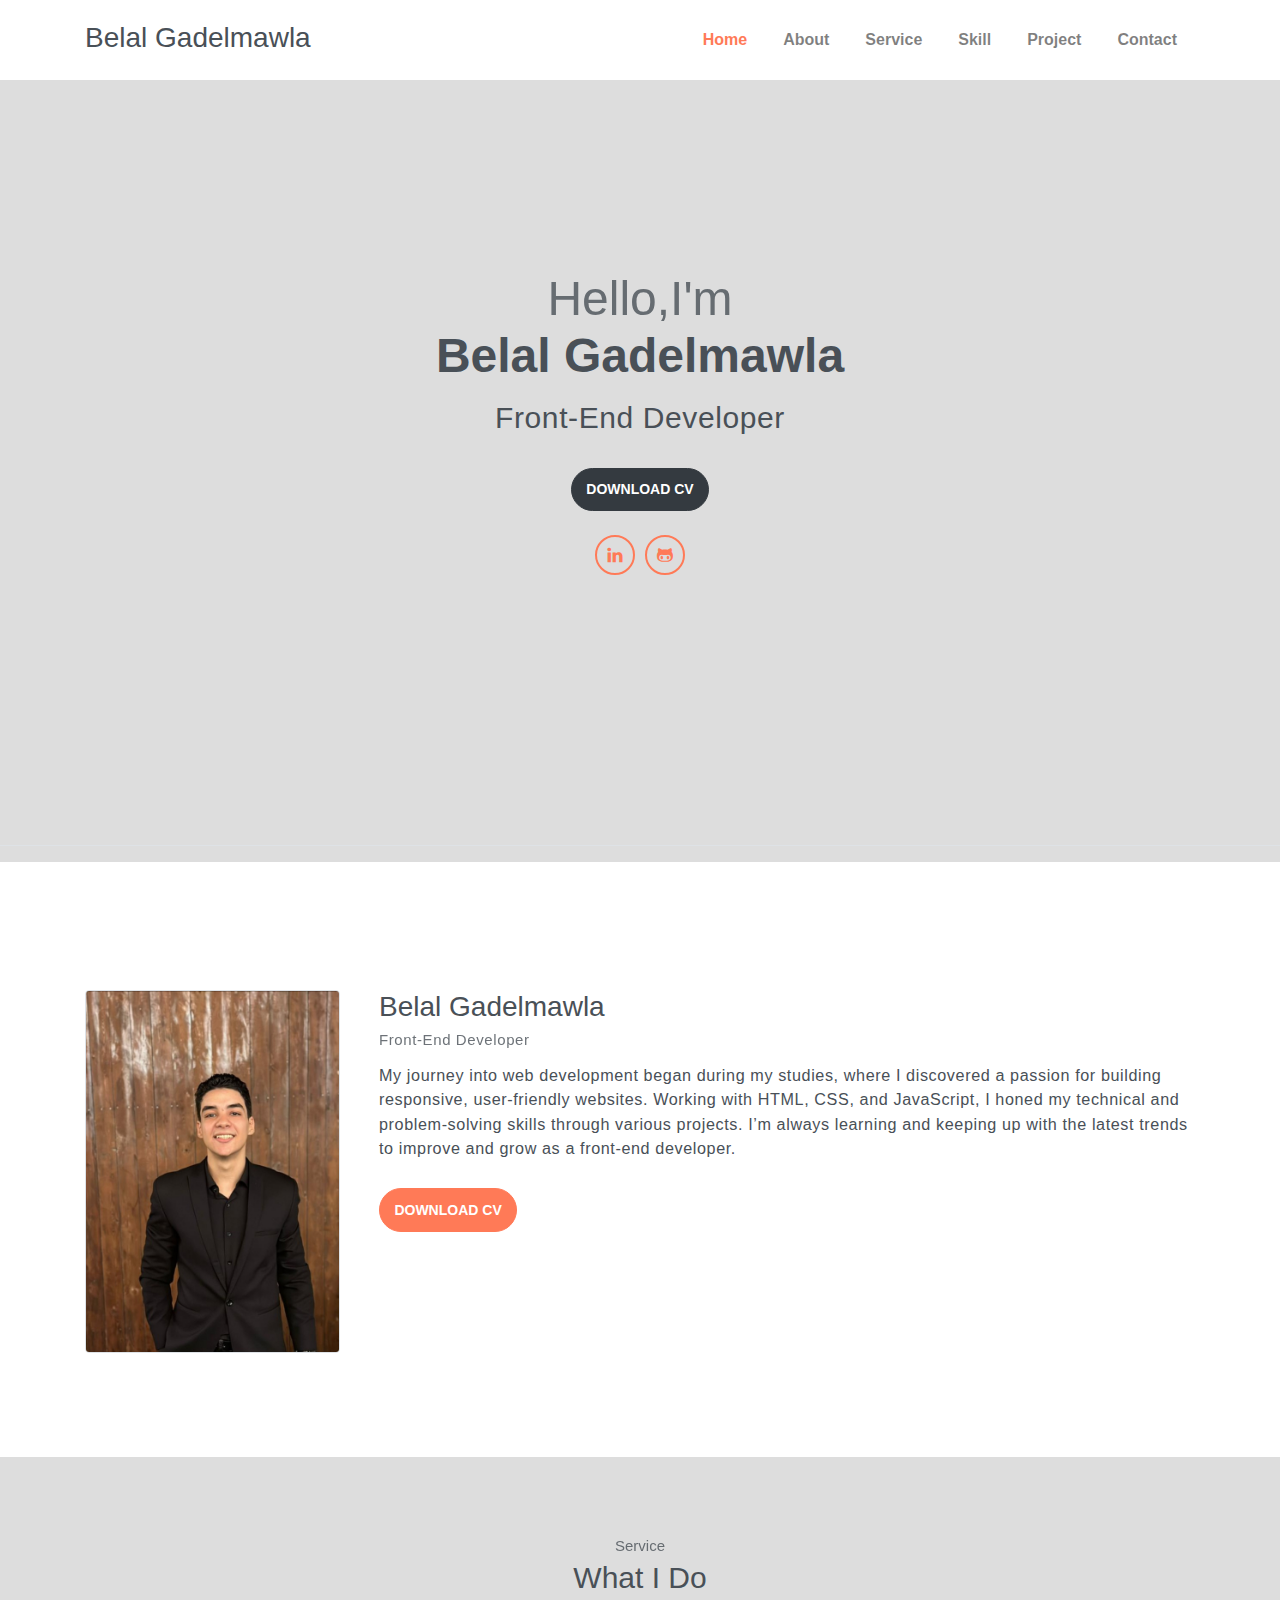
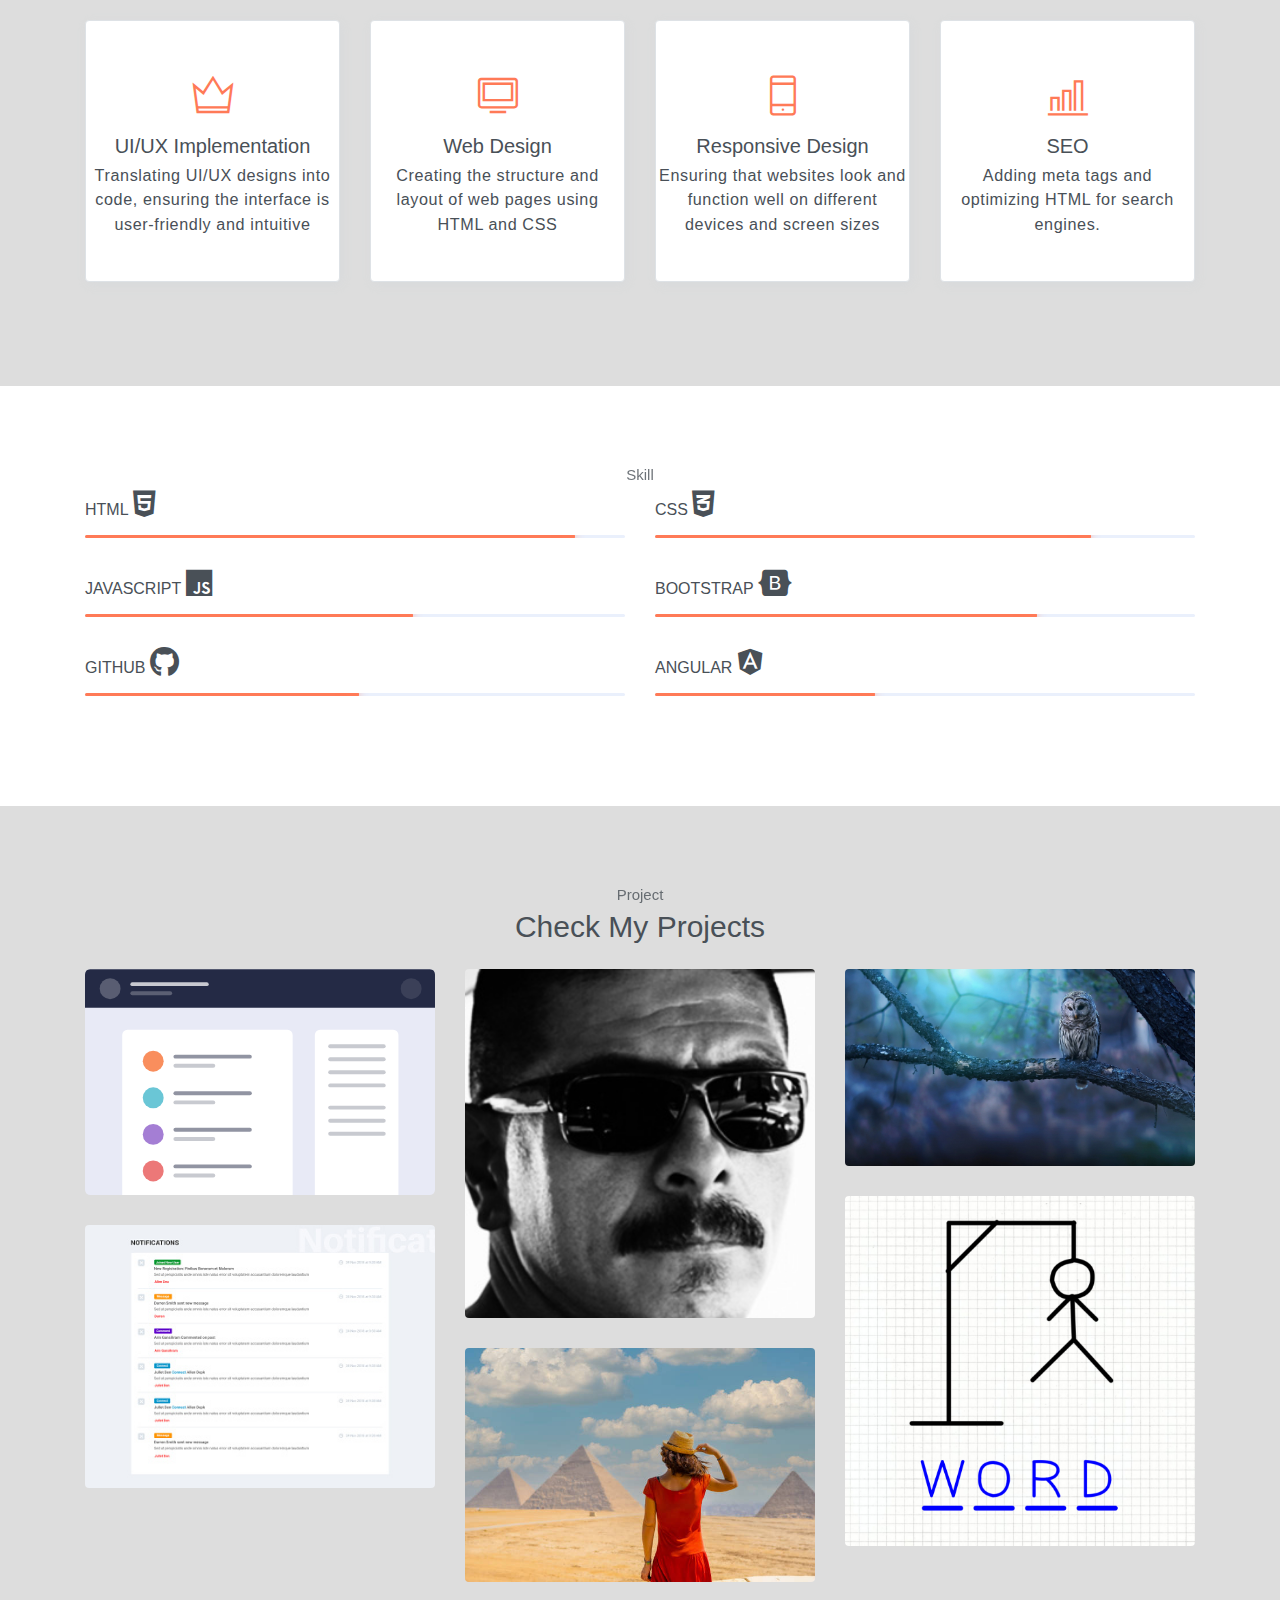
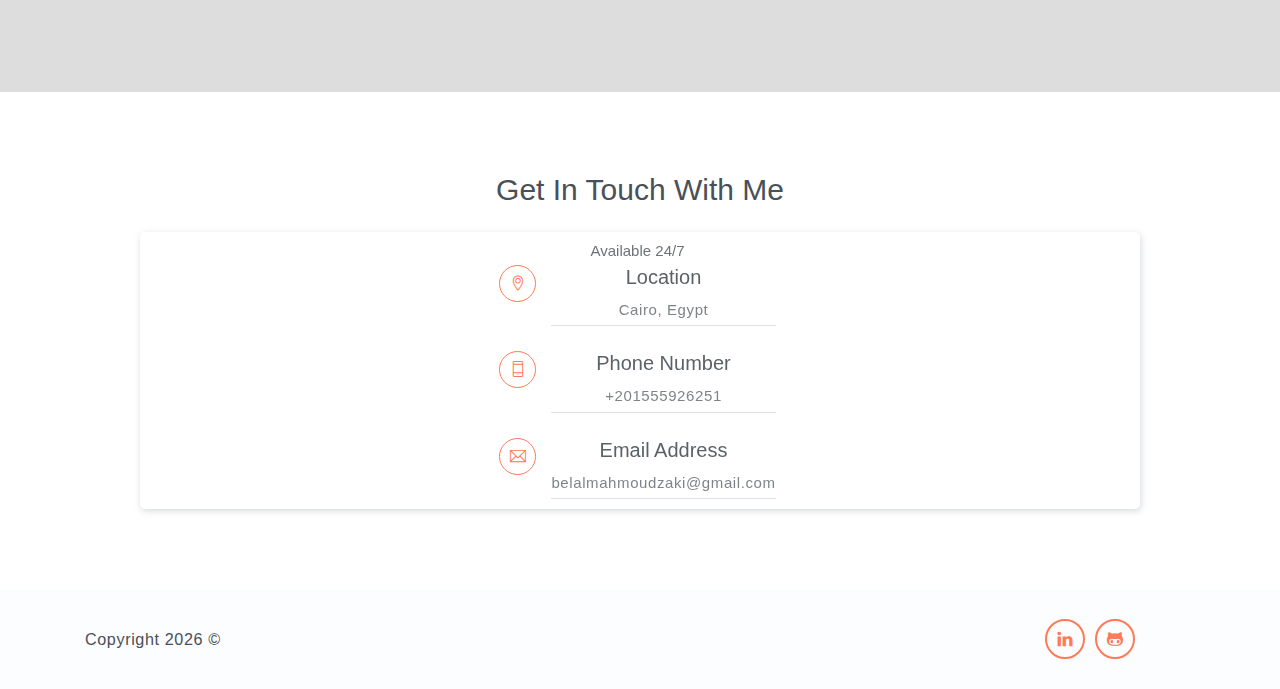
<file: index.html>
<!DOCTYPE html>
<html lang="en">
<head>
	<meta charset="utf-8">
    <meta name="viewport" content="width=device-width, initial-scale=1, shrink-to-fit=no">
    <title>belal gadelmawla</title>
    <link rel="stylesheet" href="https://cdnjs.cloudflare.com/ajax/libs/font-awesome/6.6.0/css/all.min.css">
    <link rel="stylesheet" href="assets/vendors/themify-icons/css/themify-icons.css">
	<link rel="stylesheet" href="assets/css/steller.css">
</head>
<body data-spy="scroll" data-target=".navbar" data-offset="40" id="home">

    <!-- Page navigation -->
    <nav class="navbar navbar-expand-lg navbar-light fixed-top" data-spy="affix" data-offset-top="0">
        <div class="container">
            <h3>Belal Gadelmawla</h3>
            <button class="navbar-toggler" type="button" data-toggle="collapse" data-target="#navbarSupportedContent" aria-controls="navbarSupportedContent" aria-expanded="false" aria-label="Toggle navigation">
                <span class="navbar-toggler-icon"></span>
            </button>

            <div class="collapse navbar-collapse" id="navbarSupportedContent">
                <ul class="navbar-nav ml-auto align-items-center">
                    <li class="nav-item">
                        <a class="nav-link" href="#home">Home</a>
                    </li>
                    <li class="nav-item">
                        <a class="nav-link" href="#about">About</a>
                    </li>
                    <li class="nav-item">
                        <a class="nav-link" href="#service">Service</a>
                    </li>
                    <li class="nav-item">
                        <a class="nav-link" href="#skills">Skill</a>
                    </li>                
                    <li class="nav-item">
                        <a class="nav-link" href="#portfolio">Project</a>
                    </li>
                    <li class="nav-item">
                        <a class="nav-link" href="#contact">Contact</a>
                    </li>
                </ul>
            </div>
        </div>          
    </nav>
    <!-- End of page navibation -->

    <!-- Page Header -->
    <header class="header" id="home">
        <div class="container">
            <div class="infos">
                <h3 class="subtitle">Hello,I'm</h3>
                <h3 class="title">Belal Gadelmawla</h3>
                <p>Front-End Developer</p>

                <div class="buttons pt-3">
                    <a href="assets/imgs/front-end developer belal gadelmawla.pdf"><button class="btn btn-dark rounded">DOWNLOAD CV</button></a>
                </div>      

                <div class="socials mt-4">
                    <a class="social-item" href="https://www.linkedin.com/in/belal-gadelmawla-549b0921a/"><i class="ti-linkedin"></i></a>
                    <a class="social-item" href="https://github.com/belalgadelmawla"><i class="ti-github"></i></a>

                </div>
            </div>                    
        </div>  
    </header>
    <!-- End of Page Header -->
    
    <!-- About section -->
    <section id="about" class="section mt-3">
        <div class="container mt-5">
            <div class="row text-center text-md-left">
                <div class="col-md-3">
                    <img src="assets/imgs/IMG_20241008_052101.jpg" alt="" class="img-thumbnail mb-4">
                </div>
                <div class="pl-md-4 col-md-9">
                    <h6 class="title">Belal Gadelmawla</h6>
                    <p class="subtitle">Front-End Developer</p>
                    <p>My journey into web development began during my studies, where I discovered a passion for building responsive, user-friendly websites. Working with HTML, CSS, and JavaScript, I honed my technical and problem-solving skills through various projects. I’m always learning and keeping up with the latest trends to improve and grow as a front-end developer.</p>
                    
                        <a href="assets/imgs/front-end developer belal gadelmawla.pdf"><button class="btn btn-primary rounded mt-3">DOWNLOAD CV</button></a>                   
                </div>
            </div>
        </div>
    </section>

    <!-- Service section -->
    <section id="service" class="section">
        <div class="container text-center">
            <h6 class="subtitle">Service</h6>
            <h6 class="section-title mb-4">What I Do</h6>

            <div class="row">
                <div class="col-sm-6 col-md-3 mb-4">
                    <div class="custom-card card border">
                        <div class="card-body">
                            <i class="icon ti-crown"></i>
                            <h5>UI/UX Implementation</h5>
                            <p>Translating UI/UX designs into code, ensuring the interface is user-friendly and intuitive</p>
                            
                        </div>
                    </div>
                </div>
                <div class="col-sm-6 col-md-3 mb-4">
                    <div class="custom-card card border">
                        <div class="card-body">
                            <i class="icon ti-desktop"></i>
                            <h5>Web Design</h5>
                            <p>Creating the structure and layout of web pages using HTML and CSS</p>
                        </div>
                    </div>
                </div>
                <div class="col-sm-6 col-md-3 mb-4">
                    <div class="custom-card card border">
                        <div class="card-body">
                            <i class="icon ti-mobile"></i>
                            <h5>Responsive Design</h5>
                            <p>Ensuring that websites look and function well on different devices and screen sizes</p>
                        </div>
                    </div>
                </div>
                <div class="col-sm-6 col-md-3 mb-4">
                    <div class="custom-card card border">
                        <div class="card-body">
                            <i class="icon ti-bar-chart"></i>
                            <h5>SEO</h5>
                            <p >Adding meta tags and optimizing HTML for search engines.</p>
                        </div>
                    </div>
                </div>
            </div>
        </div>
    </section>
    <!-- End of Sectoin -->

    <!-- Skills section -->
    <section class="section" id="skills">
        <div class="container text-center">
            <h6 class="subtitle">Skill</h6>

            <div class="row text-left">
                <div class="col-sm-6">
                    <h6 class="mb-3 my-skill">HTML</h6>
                    <i class="fa-brands fa-html5"></i>
                    <div class="progress">
                        <div class="progress-bar bg-primary" role="progressbar" style="width: 90%;" aria-valuenow="25" aria-valuemin="0" aria-valuemax="100"><span>89%</span></div>
                    </div>
                </div>
                <div class="col-sm-6">
                    <h6 class="mb-3 my-skill">CSS</h6>
                    <i class="fa-brands fa-css3-alt"></i>
                    <div class="progress">
                        <div class="progress-bar bg-primary" role="progressbar" style="width: 80%;" aria-valuenow="25" aria-valuemin="0" aria-valuemax="100"><span>83%</span></div>
                    </div>
                </div>
                <div class="col-sm-6">
                    <h6 class="mb-3 my-skill">JAVASCRIPT</h6>
                    <i class="fa-brands fa-js"></i>
                    <div class="progress">
                        <div class="progress-bar bg-primary" role="progressbar" style="width: 60%;" aria-valuenow="25" aria-valuemin="0" aria-valuemax="100"><span>95%</span></div>
                    </div>
                </div>
                <div class="col-sm-6">
                    <h6 class="mb-3 my-skill">BOOTSTRAP</h6>
                    <i class="fa-brands fa-bootstrap"></i>
                    <div class="progress">
                        <div class="progress-bar bg-primary" role="progressbar" style="width: 70%;" aria-valuenow="25" aria-valuemin="0" aria-valuemax="100"><span>90%</span></div>
                    </div>
                </div>
                <div class="col-sm-6">
                    <h6 class="mb-3 my-skill">GITHUB</h6>
                    <i class="fa-brands fa-github"></i>
                    <div class="progress">
                        <div class="progress-bar bg-primary" role="progressbar" style="width: 50%;" aria-valuenow="25" aria-valuemin="0" aria-valuemax="100"><span>90%</span></div>
                    </div>
                </div>
                <div class="col-sm-6">
                    <h6 class="mb-3 my-skill">ANGULAR</h6>
                    <i class="fa-brands fa-angular"></i>
                    <div class="progress">
                        <div class="progress-bar bg-primary" role="progressbar" style="width: 40%;" aria-valuenow="25" aria-valuemin="0" aria-valuemax="100"><span>90%</span></div>
                    </div>
                </div>
            </div>  
        </div>
    </section>
    <!-- End of Skills sections -->

    <!-- Portfolio section -->
    <section id="portfolio" class="section">
        <div class="container text-center">
            <h6 class="subtitle">Project</h6>
            <h6 class="section-title mb-4">Check My Projects</h6>


            <div class="row">
                <div class="col-sm-4">
                    <div class="img-wrapper">
                        <img src="assets/imgs/illustration-features-tab-1.svg" alt="">
                        <div class="overlay">
                            <div class="overlay-infos">
                                <h5>BookMark Page</h5>
                                <a href="https://belalgadelmawla.github.io/bookmark-landing-page/"><i class="ti-link"></i></a>
                            </div>  
                        </div>
                    </div>
                    <div class="img-wrapper">
                        <img src="assets/imgs/b31dc1e1350eba06796f3d35a7c2ab50.jpg" alt="">
                        <div class="overlay">
                            <div class="overlay-infos">
                                <h5>Notification Page</h5>
                                <a href=" https://belalgadelmawla.github.io/notification-page/"><i class="ti-link"></i></a>
                            </div>                              
                        </div>
                    </div>                  
                </div>
                <div class="col-sm-4">
                    <div class="img-wrapper">
                        <img src="assets/imgs/mustache5.jpg" alt="">
                        <div class="overlay">
                            <div class="overlay-infos">
                                <h5>Mustacchio</h5>
                                <p>Mustacchio is a responsive web app for adding mustache styles to photos, built with HTML and CSS</p>
                            </div>  
                        </div>
                    </div>
                    <div class="img-wrapper">
                        <img src="assets/imgs/giza3.jpg" alt="">
                        <div class="overlay">
                            <div class="overlay-infos">
                                <h5>Travel Blog</h5>
                                <a href="https://travelblogs-github-io.vercel.app/"><i class="ti-link"></i></a>
                            </div>                              
                        </div>
                    </div>                  
                </div>
                <div class="col-sm-4">
                    <div class="img-wrapper">
                        <img src="assets/imgs/landing.jpg" alt="">
                        <div class="overlay">
                            <div class="overlay-infos">
                                <h5>Kasper Page</h5>
                                <p>Kasper is a responsive web page built with HTML and CSS</p>
                            </div>  
                        </div>
                    </div>
                    <div class="img-wrapper">
                        <img src="assets/imgs/unnamed.png" alt="">
                        <div class="overlay">
                            <div class="overlay-infos">
                                <h5>Hang Man</h5>
                                <p>Hangman is a fully responsive web game where players guess letters to complete a hidden word, Built with HTML and CSS</p>
                            </div>                              
                        </div>
                    </div>                  
                </div>
            </div>

        </div>
    </section>
    <!-- End of portfolio section -->


    <!-- Contact Section -->
    <section id="contact" class="position-relative section">
        <div class="container text-center">
            <h6 class="section-title mb-4">Get In Touch With Me</h6>

            <div class="contact ">
                <div class="contact-infos">
                    <h6 class="subtitle">Available 24/7</h6>
                    <div class="item">
                        <i class="ti-location-pin"></i>
                        <div class="">
                            <h5>Location</h5>
                            <p> Cairo, Egypt</p>
                        </div>                          
                    </div>
                    <div class="item">
                        <i class="ti-mobile"></i>
                        <div>
                            <h5>Phone Number</h5>
                            <p>+201555926251</p>
                        </div>                          
                    </div>
                    <div class="item">
                        <i class="ti-email"></i>
                        <div class="mb-0">
                            <h5>Email Address</h5>
                            <p>belalmahmoudzaki@gmail.com</p>
                        </div>
                    </div>
                </div>                  
            </div>
        </div>  
        <div id="map">
            <iframe src="https://snazzymaps.com/embed/61257"></iframe>
        </div>      
    </section>
    <!-- End of Contact Section -->

    <!-- Page Footer -->
    <footer class="page-footer">
        <div class="container">
            <div class="row align-items-center">
                <div class="col-sm-6">
                    <p>Copyright <script>document.write(new Date().getFullYear())</script> &copy;
                </div>
                <div class="col-sm-6">
                    <div class="socials">
                        <a class="social-item" href="https://www.linkedin.com/in/belal-gadelmawla-549b0921a/"><i class="ti-linkedin"></i></a>
                        <a class="social-item" href="https://github.com/belalgadelmawla"><i class="ti-github"></i></a>    
                    </div>
                </div>
            </div>
        </div>
    </footer> 
    <!-- End of page footer -->
	
	<!-- core  -->
    <script src="assets/vendors/jquery/jquery-3.4.1.js"></script>
    <script src="assets/vendors/bootstrap/bootstrap.bundle.js"></script>
    <!-- bootstrap 3 affix -->
	<script src="assets/vendors/bootstrap/bootstrap.affix.js"></script>

    <!-- steller js -->
    <script src="assets/js/steller.js"></script>

</body>
</html>
</file>
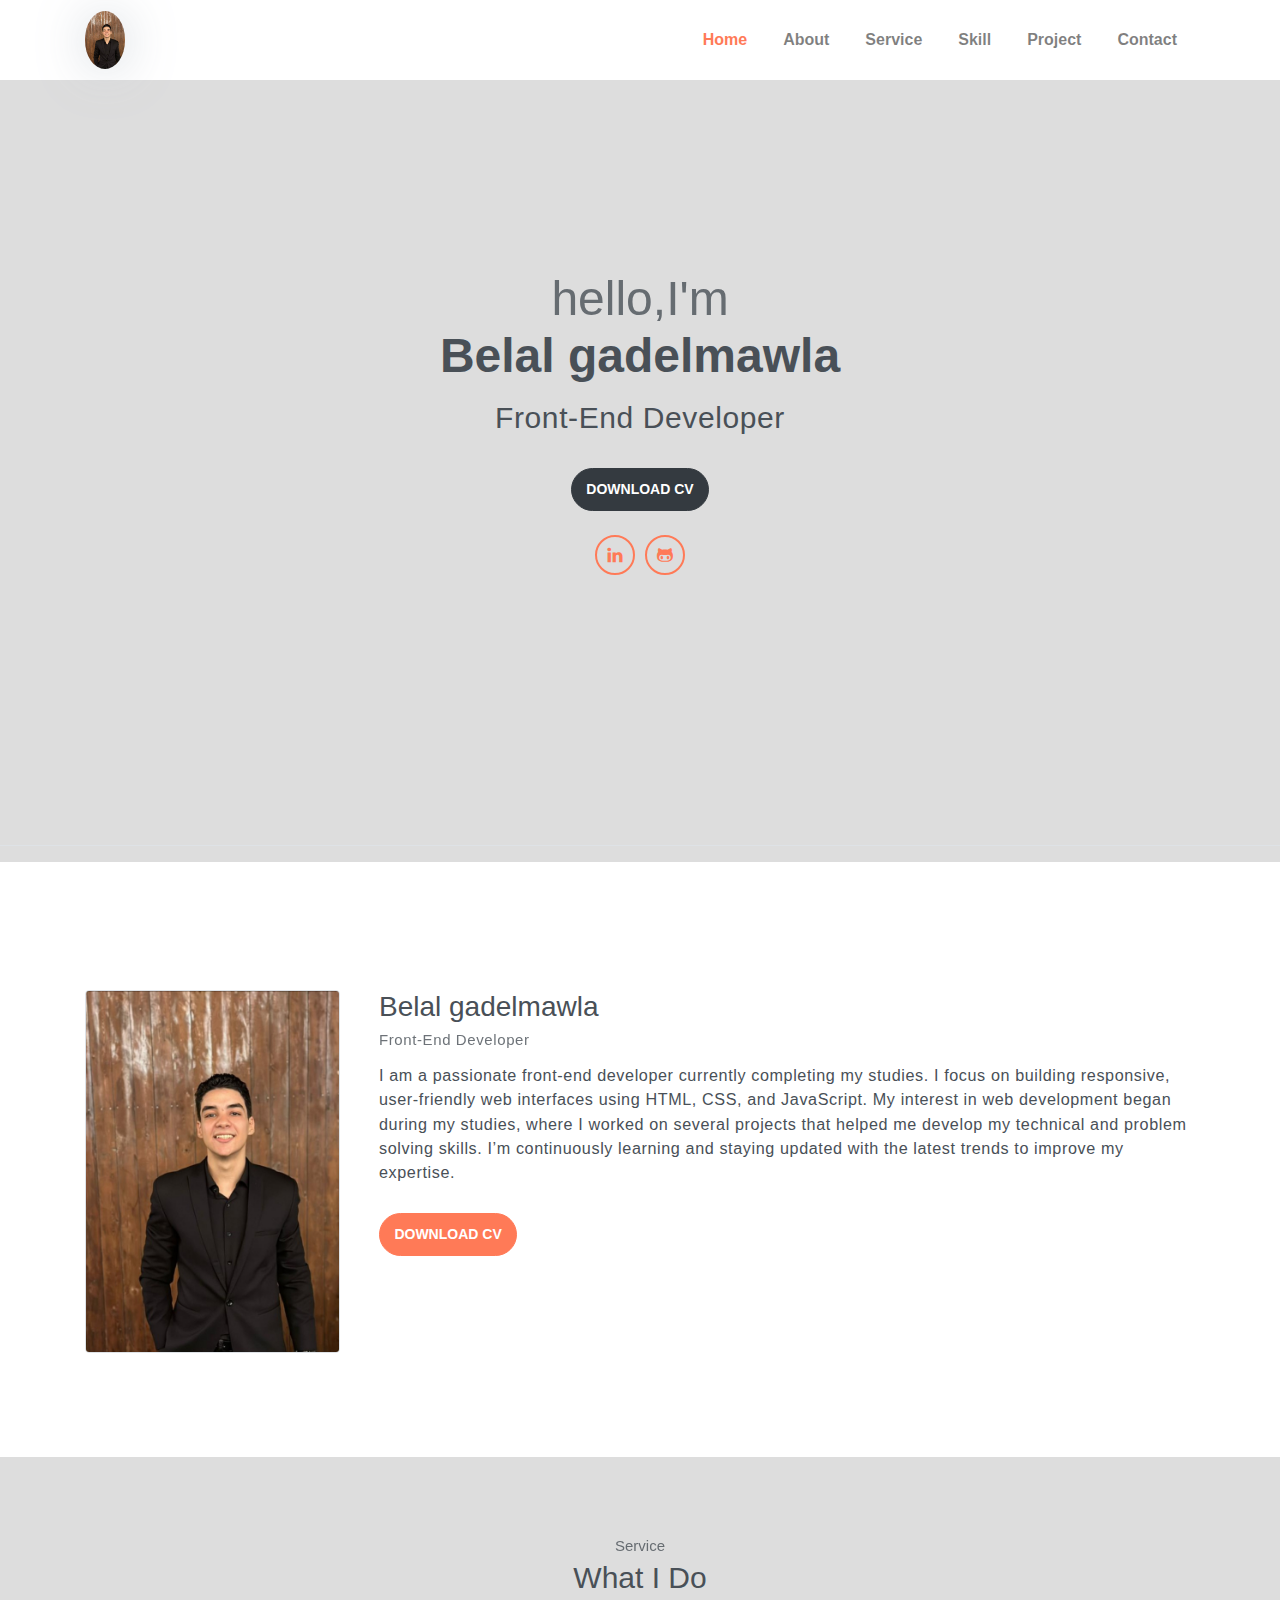
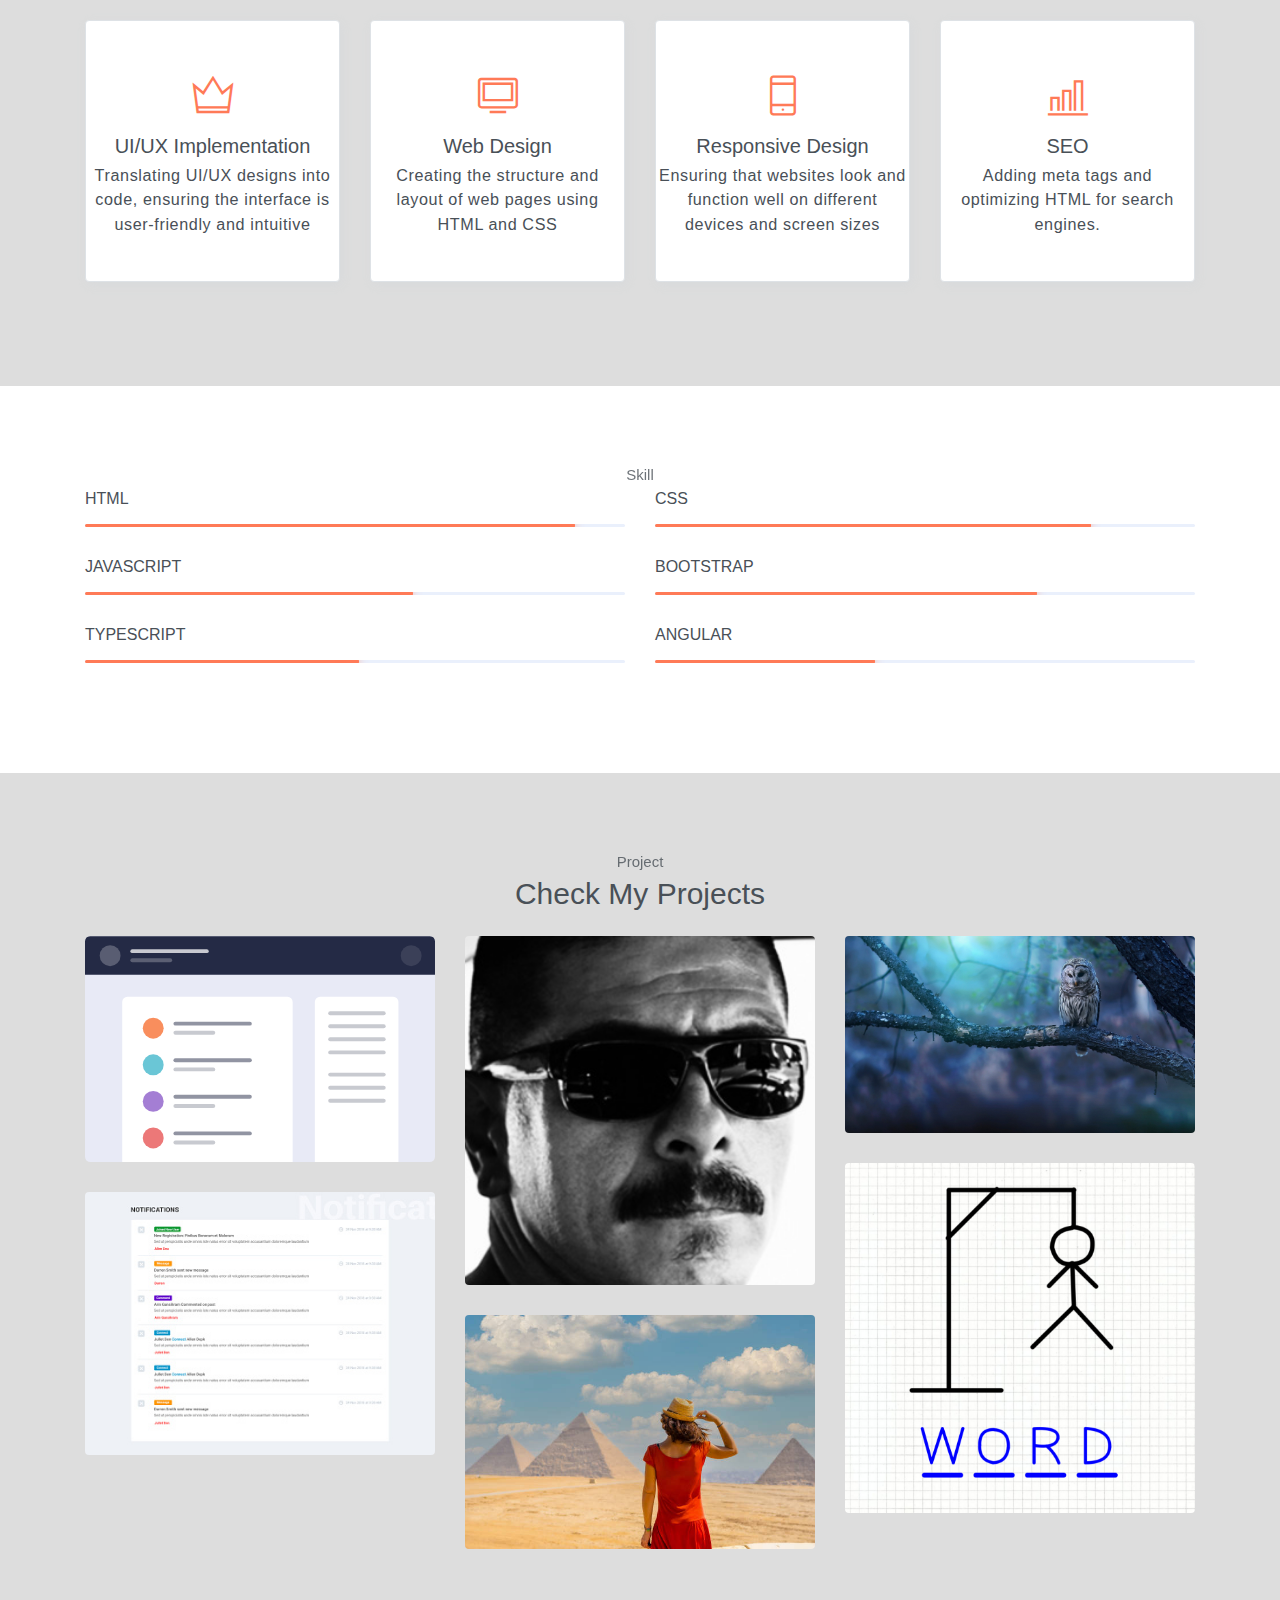
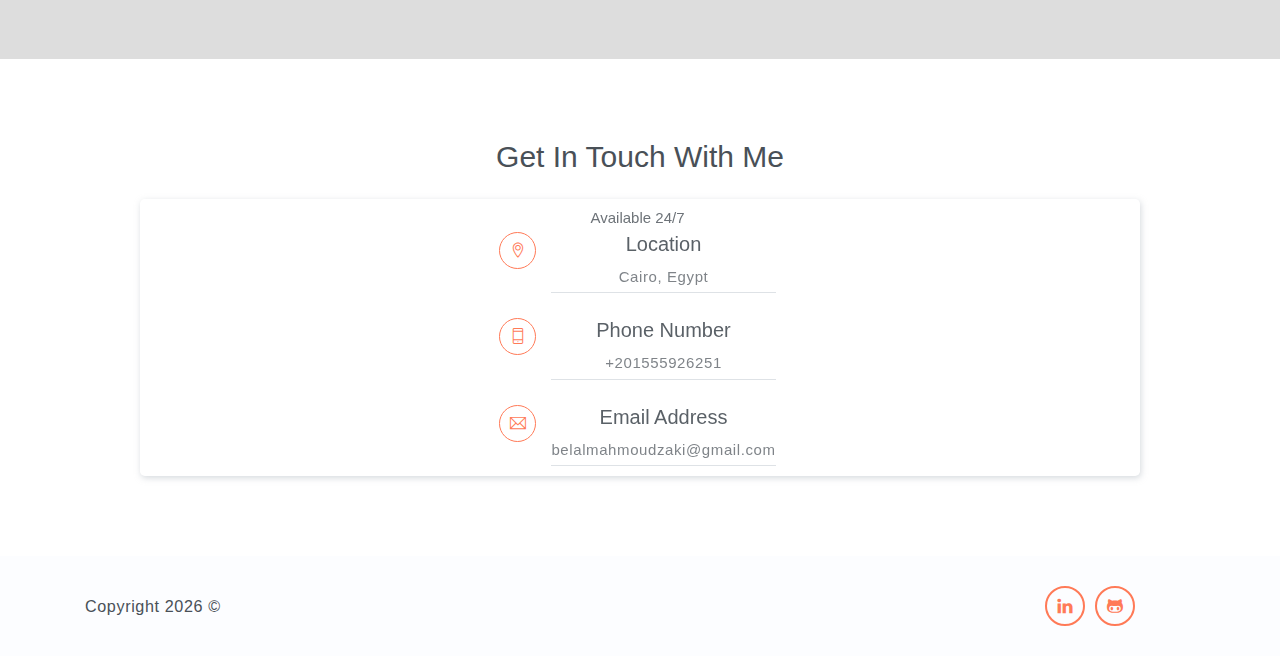
<file: public_html/index.html>
<!DOCTYPE html>
<html lang="en">
<head>
	<meta charset="utf-8">
    <meta name="viewport" content="width=device-width, initial-scale=1, shrink-to-fit=no">
    <title>belal gadelmawla</title>
    <!-- font icons -->
    <link rel="stylesheet" href="assets/vendors/themify-icons/css/themify-icons.css">
    <!-- Bootstrap + Steller main styles -->
	<link rel="stylesheet" href="assets/css/steller.css">
</head>
<body data-spy="scroll" data-target=".navbar" data-offset="40" id="home">

    <!-- Page navigation -->
    <nav class="navbar navbar-expand-lg navbar-light fixed-top" data-spy="affix" data-offset-top="0">
        <div class="container">
            <a class="navbar-brand" href="#"><img src="assets/imgs/IMG_20241008_052101.jpg" alt=""></a>
            <button class="navbar-toggler" type="button" data-toggle="collapse" data-target="#navbarSupportedContent" aria-controls="navbarSupportedContent" aria-expanded="false" aria-label="Toggle navigation">
                <span class="navbar-toggler-icon"></span>
            </button>

            <div class="collapse navbar-collapse" id="navbarSupportedContent">
                <ul class="navbar-nav ml-auto align-items-center">
                    <li class="nav-item">
                        <a class="nav-link" href="#home">Home</a>
                    </li>
                    <li class="nav-item">
                        <a class="nav-link" href="#about">About</a>
                    </li>
                    <li class="nav-item">
                        <a class="nav-link" href="#service">Service</a>
                    </li>
                    <li class="nav-item">
                        <a class="nav-link" href="#skills">Skill</a>
                    </li>                
                    <li class="nav-item">
                        <a class="nav-link" href="#portfolio">Project</a>
                    </li>
                    <li class="nav-item">
                        <a class="nav-link" href="#contact">Contact</a>
                    </li>
                </ul>
            </div>
        </div>          
    </nav>
    <!-- End of page navibation -->

    <!-- Page Header -->
    <header class="header" id="home">
        <div class="container">
            <div class="infos">
                <h3 class="subtitle">hello,I'm</h3>
                <h3 class="title">Belal gadelmawla</h3>
                <p>Front-End Developer</p>

                <div class="buttons pt-3">
                    <a href="assets/imgs/front-end developer belal gadelmawla.pdf"><button class="btn btn-dark rounded">DOWNLOAD CV</button></a>
                </div>      

                <div class="socials mt-4">
                    <a class="social-item" href="https://www.linkedin.com/in/belal-gadelmawla-549b0921a/"><i class="ti-linkedin"></i></a>
                    <a class="social-item" href="https://github.com/belalgadelmawla"><i class="ti-github"></i></a>

                </div>
            </div>                    
        </div>  
    </header>
    <!-- End of Page Header -->
    
    <!-- About section -->
    <section id="about" class="section mt-3">
        <div class="container mt-5">
            <div class="row text-center text-md-left">
                <div class="col-md-3">
                    <img src="assets/imgs/IMG_20241008_052101.jpg" alt="" class="img-thumbnail mb-4">
                </div>
                <div class="pl-md-4 col-md-9">
                    <h6 class="title">Belal gadelmawla</h6>
                    <p class="subtitle">Front-End Developer</p>
                    <p>I am a passionate front-end developer currently
                        completing my studies. I focus on building responsive,
                        user-friendly web interfaces using HTML, CSS, and
                        JavaScript. My interest in web development began
                        during my studies, where I worked on several projects
                        that helped me develop my technical and problem
                    solving skills. I’m continuously learning and staying
                        updated with the latest trends to improve my expertise.</p>
                    
                        <a href="assets/imgs/front-end developer belal gadelmawla.pdf"><button class="btn btn-primary rounded mt-3">DOWNLOAD CV</button></a>                   
                </div>
            </div>
        </div>
    </section>

    <!-- Service section -->
    <section id="service" class="section">
        <div class="container text-center">
            <h6 class="subtitle">Service</h6>
            <h6 class="section-title mb-4">What I Do</h6>

            <div class="row">
                <div class="col-sm-6 col-md-3 mb-4">
                    <div class="custom-card card border">
                        <div class="card-body">
                            <i class="icon ti-crown"></i>
                            <h5>UI/UX Implementation</h5>
                            <p>Translating UI/UX designs into code, ensuring the interface is user-friendly and intuitive</p>
                            
                        </div>
                    </div>
                </div>
                <div class="col-sm-6 col-md-3 mb-4">
                    <div class="custom-card card border">
                        <div class="card-body">
                            <i class="icon ti-desktop"></i>
                            <h5>Web Design</h5>
                            <p>Creating the structure and layout of web pages using HTML and CSS</p>
                        </div>
                    </div>
                </div>
                <div class="col-sm-6 col-md-3 mb-4">
                    <div class="custom-card card border">
                        <div class="card-body">
                            <i class="icon ti-mobile"></i>
                            <h5>Responsive Design</h5>
                            <p>Ensuring that websites look and function well on different devices and screen sizes</p>
                        </div>
                    </div>
                </div>
                <div class="col-sm-6 col-md-3 mb-4">
                    <div class="custom-card card border">
                        <div class="card-body">
                            <i class="icon ti-bar-chart"></i>
                            <h5>SEO</h5>
                            <p >Adding meta tags and optimizing HTML for search engines.</p>
                        </div>
                    </div>
                </div>
            </div>
        </div>
    </section>
    <!-- End of Sectoin -->

    <!-- Skills section -->
    <section class="section" id="skills">
        <div class="container text-center">
            <h6 class="subtitle">Skill</h6>

            <div class="row text-left">
                <div class="col-sm-6">
                    <h6 class="mb-3">HTML</h6>
                    <div class="progress">
                        <div class="progress-bar bg-primary" role="progressbar" style="width: 90%;" aria-valuenow="25" aria-valuemin="0" aria-valuemax="100"><span>89%</span></div>
                    </div>
                </div>
                <div class="col-sm-6">
                    <h6 class="mb-3">CSS</h6>
                    <div class="progress">
                        <div class="progress-bar bg-primary" role="progressbar" style="width: 80%;" aria-valuenow="25" aria-valuemin="0" aria-valuemax="100"><span>83%</span></div>
                    </div>
                </div>
                <div class="col-sm-6">
                    <h6 class="mb-3">JAVASCRIPT</h6>
                    <div class="progress">
                        <div class="progress-bar bg-primary" role="progressbar" style="width: 60%;" aria-valuenow="25" aria-valuemin="0" aria-valuemax="100"><span>95%</span></div>
                    </div>
                </div>
                <div class="col-sm-6">
                    <h6 class="mb-3">BOOTSTRAP</h6>
                    <div class="progress">
                        <div class="progress-bar bg-primary" role="progressbar" style="width: 70%;" aria-valuenow="25" aria-valuemin="0" aria-valuemax="100"><span>90%</span></div>
                    </div>
                </div>
                <div class="col-sm-6">
                    <h6 class="mb-3">TYPESCRIPT</h6>
                    <div class="progress">
                        <div class="progress-bar bg-primary" role="progressbar" style="width: 50%;" aria-valuenow="25" aria-valuemin="0" aria-valuemax="100"><span>90%</span></div>
                    </div>
                </div>
                <div class="col-sm-6">
                    <h6 class="mb-3">ANGULAR</h6>
                    <div class="progress">
                        <div class="progress-bar bg-primary" role="progressbar" style="width: 40%;" aria-valuenow="25" aria-valuemin="0" aria-valuemax="100"><span>90%</span></div>
                    </div>
                </div>
            </div>  
        </div>
    </section>
    <!-- End of Skills sections -->

    <!-- Portfolio section -->
    <section id="portfolio" class="section">
        <div class="container text-center">
            <h6 class="subtitle">Project</h6>
            <h6 class="section-title mb-4">Check My Projects</h6>


            <div class="row">
                <div class="col-sm-4">
                    <div class="img-wrapper">
                        <img src="assets/imgs/illustration-features-tab-1.svg" alt="">
                        <div class="overlay">
                            <div class="overlay-infos">
                                <h5>BookMark Page</h5>
                                <a href="https://belalgadelmawla.github.io/bookmark-landing-page/"><i class="ti-link"></i></a>
                            </div>  
                        </div>
                    </div>
                    <div class="img-wrapper">
                        <img src="assets/imgs/b31dc1e1350eba06796f3d35a7c2ab50.jpg" alt="">
                        <div class="overlay">
                            <div class="overlay-infos">
                                <h5>Notification Page</h5>
                                <a href=" https://belalgadelmawla.github.io/notification-page/"><i class="ti-link"></i></a>
                            </div>                              
                        </div>
                    </div>                  
                </div>
                <div class="col-sm-4">
                    <div class="img-wrapper">
                        <img src="assets/imgs/mustache5.jpg" alt="">
                        <div class="overlay">
                            <div class="overlay-infos">
                                <h5>Mustacchio</h5>
                                <a href="javascript:void(0)"><i class="ti-link"></i></a>
                            </div>  
                        </div>
                    </div>
                    <div class="img-wrapper">
                        <img src="assets/imgs/giza3.jpg" alt="">
                        <div class="overlay">
                            <div class="overlay-infos">
                                <h5>Travel Blog</h5>
                                <a href="javascript:void(0)"><i class="ti-link"></i></a>
                            </div>                              
                        </div>
                    </div>                  
                </div>
                <div class="col-sm-4">
                    <div class="img-wrapper">
                        <img src="assets/imgs/landing.jpg" alt="">
                        <div class="overlay">
                            <div class="overlay-infos">
                                <h5>Kasper Page</h5>
                                <a href="javascript:void(0)"><i class="ti-link"></i></a>
                            </div>  
                        </div>
                    </div>
                    <div class="img-wrapper">
                        <img src="assets/imgs/unnamed.png" alt="">
                        <div class="overlay">
                            <div class="overlay-infos">
                                <h5>Hang Man</h5>
                                <a href="javascript:void(0)"><i class="ti-link"></i></a>
                            </div>                              
                        </div>
                    </div>                  
                </div>
            </div>

        </div>
    </section>
    <!-- End of portfolio section -->


    <!-- Contact Section -->
    <section id="contact" class="position-relative section">
        <div class="container text-center">
            <h6 class="section-title mb-4">Get In Touch With Me</h6>

            <div class="contact ">
                <div class="contact-infos">
                    <h6 class="subtitle">Available 24/7</h6>
                    <div class="item">
                        <i class="ti-location-pin"></i>
                        <div class="">
                            <h5>Location</h5>
                            <p> Cairo, Egypt</p>
                        </div>                          
                    </div>
                    <div class="item">
                        <i class="ti-mobile"></i>
                        <div>
                            <h5>Phone Number</h5>
                            <p>+201555926251</p>
                        </div>                          
                    </div>
                    <div class="item">
                        <i class="ti-email"></i>
                        <div class="mb-0">
                            <h5>Email Address</h5>
                            <p>belalmahmoudzaki@gmail.com</p>
                        </div>
                    </div>
                </div>                  
            </div>
        </div>  
        <div id="map">
            <iframe src="https://snazzymaps.com/embed/61257"></iframe>
        </div>      
    </section>
    <!-- End of Contact Section -->

    <!-- Page Footer -->
    <footer class="page-footer">
        <div class="container">
            <div class="row align-items-center">
                <div class="col-sm-6">
                    <p>Copyright <script>document.write(new Date().getFullYear())</script> &copy;
                </div>
                <div class="col-sm-6">
                    <div class="socials">
                        <a class="social-item" href="https://www.linkedin.com/in/belal-gadelmawla-549b0921a/"><i class="ti-linkedin"></i></a>
                        <a class="social-item" href="https://github.com/belalgadelmawla"><i class="ti-github"></i></a>    
                    </div>
                </div>
            </div>
        </div>
    </footer> 
    <!-- End of page footer -->
	
	<!-- core  -->
    <script src="assets/vendors/jquery/jquery-3.4.1.js"></script>
    <script src="assets/vendors/bootstrap/bootstrap.bundle.js"></script>
    <!-- bootstrap 3 affix -->
	<script src="assets/vendors/bootstrap/bootstrap.affix.js"></script>

    <!-- steller js -->
    <script src="assets/js/steller.js"></script>

</body>
</html>
</file>
<file: assets/vendors/themify-icons/css/themify-icons.css>
@font-face {
	font-family: 'themify';
	src:url("../fonts/themify.eot?-fvbane");
	src:url("../fonts/themify.eot?#iefix-fvbane") format("embedded-opentype"),
		url("../fonts/themify.woff?-fvbane") format("woff"),
		url("../fonts/themify.ttf?-fvbane") format("truetype"),
		url("../fonts/themify.svg?-fvbane#themify") format("svg");
	font-weight: normal;
	font-style: normal;
}

[class^="ti-"], [class*=" ti-"] {
	font-family: 'themify';
	speak: none;
	font-style: normal;
	font-weight: normal;
	font-variant: normal;
	text-transform: none;
	line-height: 1;

	/* Better Font Rendering =========== */
	-webkit-font-smoothing: antialiased;
	-moz-osx-font-smoothing: grayscale;
}

.ti-wand:before {
	content: "\e600";
}
.ti-volume:before {
	content: "\e601";
}
.ti-user:before {
	content: "\e602";
}
.ti-unlock:before {
	content: "\e603";
}
.ti-unlink:before {
	content: "\e604";
}
.ti-trash:before {
	content: "\e605";
}
.ti-thought:before {
	content: "\e606";
}
.ti-target:before {
	content: "\e607";
}
.ti-tag:before {
	content: "\e608";
}
.ti-tablet:before {
	content: "\e609";
}
.ti-star:before {
	content: "\e60a";
}
.ti-spray:before {
	content: "\e60b";
}
.ti-signal:before {
	content: "\e60c";
}
.ti-shopping-cart:before {
	content: "\e60d";
}
.ti-shopping-cart-full:before {
	content: "\e60e";
}
.ti-settings:before {
	content: "\e60f";
}
.ti-search:before {
	content: "\e610";
}
.ti-zoom-in:before {
	content: "\e611";
}
.ti-zoom-out:before {
	content: "\e612";
}
.ti-cut:before {
	content: "\e613";
}
.ti-ruler:before {
	content: "\e614";
}
.ti-ruler-pencil:before {
	content: "\e615";
}
.ti-ruler-alt:before {
	content: "\e616";
}
.ti-bookmark:before {
	content: "\e617";
}
.ti-bookmark-alt:before {
	content: "\e618";
}
.ti-reload:before {
	content: "\e619";
}
.ti-plus:before {
	content: "\e61a";
}
.ti-pin:before {
	content: "\e61b";
}
.ti-pencil:before {
	content: "\e61c";
}
.ti-pencil-alt:before {
	content: "\e61d";
}
.ti-paint-roller:before {
	content: "\e61e";
}
.ti-paint-bucket:before {
	content: "\e61f";
}
.ti-na:before {
	content: "\e620";
}
.ti-mobile:before {
	content: "\e621";
}
.ti-minus:before {
	content: "\e622";
}
.ti-medall:before {
	content: "\e623";
}
.ti-medall-alt:before {
	content: "\e624";
}
.ti-marker:before {
	content: "\e625";
}
.ti-marker-alt:before {
	content: "\e626";
}
.ti-arrow-up:before {
	content: "\e627";
}
.ti-arrow-right:before {
	content: "\e628";
}
.ti-arrow-left:before {
	content: "\e629";
}
.ti-arrow-down:before {
	content: "\e62a";
}
.ti-lock:before {
	content: "\e62b";
}
.ti-location-arrow:before {
	content: "\e62c";
}
.ti-link:before {
	content: "\e62d";
}
.ti-layout:before {
	content: "\e62e";
}
.ti-layers:before {
	content: "\e62f";
}
.ti-layers-alt:before {
	content: "\e630";
}
.ti-key:before {
	content: "\e631";
}
.ti-import:before {
	content: "\e632";
}
.ti-image:before {
	content: "\e633";
}
.ti-heart:before {
	content: "\e634";
}
.ti-heart-broken:before {
	content: "\e635";
}
.ti-hand-stop:before {
	content: "\e636";
}
.ti-hand-open:before {
	content: "\e637";
}
.ti-hand-drag:before {
	content: "\e638";
}
.ti-folder:before {
	content: "\e639";
}
.ti-flag:before {
	content: "\e63a";
}
.ti-flag-alt:before {
	content: "\e63b";
}
.ti-flag-alt-2:before {
	content: "\e63c";
}
.ti-eye:before {
	content: "\e63d";
}
.ti-export:before {
	content: "\e63e";
}
.ti-exchange-vertical:before {
	content: "\e63f";
}
.ti-desktop:before {
	content: "\e640";
}
.ti-cup:before {
	content: "\e641";
}
.ti-crown:before {
	content: "\e642";
}
.ti-comments:before {
	content: "\e643";
}
.ti-comment:before {
	content: "\e644";
}
.ti-comment-alt:before {
	content: "\e645";
}
.ti-close:before {
	content: "\e646";
}
.ti-clip:before {
	content: "\e647";
}
.ti-angle-up:before {
	content: "\e648";
}
.ti-angle-right:before {
	content: "\e649";
}
.ti-angle-left:before {
	content: "\e64a";
}
.ti-angle-down:before {
	content: "\e64b";
}
.ti-check:before {
	content: "\e64c";
}
.ti-check-box:before {
	content: "\e64d";
}
.ti-camera:before {
	content: "\e64e";
}
.ti-announcement:before {
	content: "\e64f";
}
.ti-brush:before {
	content: "\e650";
}
.ti-briefcase:before {
	content: "\e651";
}
.ti-bolt:before {
	content: "\e652";
}
.ti-bolt-alt:before {
	content: "\e653";
}
.ti-blackboard:before {
	content: "\e654";
}
.ti-bag:before {
	content: "\e655";
}
.ti-move:before {
	content: "\e656";
}
.ti-arrows-vertical:before {
	content: "\e657";
}
.ti-arrows-horizontal:before {
	content: "\e658";
}
.ti-fullscreen:before {
	content: "\e659";
}
.ti-arrow-top-right:before {
	content: "\e65a";
}
.ti-arrow-top-left:before {
	content: "\e65b";
}
.ti-arrow-circle-up:before {
	content: "\e65c";
}
.ti-arrow-circle-right:before {
	content: "\e65d";
}
.ti-arrow-circle-left:before {
	content: "\e65e";
}
.ti-arrow-circle-down:before {
	content: "\e65f";
}
.ti-angle-double-up:before {
	content: "\e660";
}
.ti-angle-double-right:before {
	content: "\e661";
}
.ti-angle-double-left:before {
	content: "\e662";
}
.ti-angle-double-down:before {
	content: "\e663";
}
.ti-zip:before {
	content: "\e664";
}
.ti-world:before {
	content: "\e665";
}
.ti-wheelchair:before {
	content: "\e666";
}
.ti-view-list:before {
	content: "\e667";
}
.ti-view-list-alt:before {
	content: "\e668";
}
.ti-view-grid:before {
	content: "\e669";
}
.ti-uppercase:before {
	content: "\e66a";
}
.ti-upload:before {
	content: "\e66b";
}
.ti-underline:before {
	content: "\e66c";
}
.ti-truck:before {
	content: "\e66d";
}
.ti-timer:before {
	content: "\e66e";
}
.ti-ticket:before {
	content: "\e66f";
}
.ti-thumb-up:before {
	content: "\e670";
}
.ti-thumb-down:before {
	content: "\e671";
}
.ti-text:before {
	content: "\e672";
}
.ti-stats-up:before {
	content: "\e673";
}
.ti-stats-down:before {
	content: "\e674";
}
.ti-split-v:before {
	content: "\e675";
}
.ti-split-h:before {
	content: "\e676";
}
.ti-smallcap:before {
	content: "\e677";
}
.ti-shine:before {
	content: "\e678";
}
.ti-shift-right:before {
	content: "\e679";
}
.ti-shift-left:before {
	content: "\e67a";
}
.ti-shield:before {
	content: "\e67b";
}
.ti-notepad:before {
	content: "\e67c";
}
.ti-server:before {
	content: "\e67d";
}
.ti-quote-right:before {
	content: "\e67e";
}
.ti-quote-left:before {
	content: "\e67f";
}
.ti-pulse:before {
	content: "\e680";
}
.ti-printer:before {
	content: "\e681";
}
.ti-power-off:before {
	content: "\e682";
}
.ti-plug:before {
	content: "\e683";
}
.ti-pie-chart:before {
	content: "\e684";
}
.ti-paragraph:before {
	content: "\e685";
}
.ti-panel:before {
	content: "\e686";
}
.ti-package:before {
	content: "\e687";
}
.ti-music:before {
	content: "\e688";
}
.ti-music-alt:before {
	content: "\e689";
}
.ti-mouse:before {
	content: "\e68a";
}
.ti-mouse-alt:before {
	content: "\e68b";
}
.ti-money:before {
	content: "\e68c";
}
.ti-microphone:before {
	content: "\e68d";
}
.ti-menu:before {
	content: "\e68e";
}
.ti-menu-alt:before {
	content: "\e68f";
}
.ti-map:before {
	content: "\e690";
}
.ti-map-alt:before {
	content: "\e691";
}
.ti-loop:before {
	content: "\e692";
}
.ti-location-pin:before {
	content: "\e693";
}
.ti-list:before {
	content: "\e694";
}
.ti-light-bulb:before {
	content: "\e695";
}
.ti-Italic:before {
	content: "\e696";
}
.ti-info:before {
	content: "\e697";
}
.ti-infinite:before {
	content: "\e698";
}
.ti-id-badge:before {
	content: "\e699";
}
.ti-hummer:before {
	content: "\e69a";
}
.ti-home:before {
	content: "\e69b";
}
.ti-help:before {
	content: "\e69c";
}
.ti-headphone:before {
	content: "\e69d";
}
.ti-harddrives:before {
	content: "\e69e";
}
.ti-harddrive:before {
	content: "\e69f";
}
.ti-gift:before {
	content: "\e6a0";
}
.ti-game:before {
	content: "\e6a1";
}
.ti-filter:before {
	content: "\e6a2";
}
.ti-files:before {
	content: "\e6a3";
}
.ti-file:before {
	content: "\e6a4";
}
.ti-eraser:before {
	content: "\e6a5";
}
.ti-envelope:before {
	content: "\e6a6";
}
.ti-download:before {
	content: "\e6a7";
}
.ti-direction:before {
	content: "\e6a8";
}
.ti-direction-alt:before {
	content: "\e6a9";
}
.ti-dashboard:before {
	content: "\e6aa";
}
.ti-control-stop:before {
	content: "\e6ab";
}
.ti-control-shuffle:before {
	content: "\e6ac";
}
.ti-control-play:before {
	content: "\e6ad";
}
.ti-control-pause:before {
	content: "\e6ae";
}
.ti-control-forward:before {
	content: "\e6af";
}
.ti-control-backward:before {
	content: "\e6b0";
}
.ti-cloud:before {
	content: "\e6b1";
}
.ti-cloud-up:before {
	content: "\e6b2";
}
.ti-cloud-down:before {
	content: "\e6b3";
}
.ti-clipboard:before {
	content: "\e6b4";
}
.ti-car:before {
	content: "\e6b5";
}
.ti-calendar:before {
	content: "\e6b6";
}
.ti-book:before {
	content: "\e6b7";
}
.ti-bell:before {
	content: "\e6b8";
}
.ti-basketball:before {
	content: "\e6b9";
}
.ti-bar-chart:before {
	content: "\e6ba";
}
.ti-bar-chart-alt:before {
	content: "\e6bb";
}
.ti-back-right:before {
	content: "\e6bc";
}
.ti-back-left:before {
	content: "\e6bd";
}
.ti-arrows-corner:before {
	content: "\e6be";
}
.ti-archive:before {
	content: "\e6bf";
}
.ti-anchor:before {
	content: "\e6c0";
}
.ti-align-right:before {
	content: "\e6c1";
}
.ti-align-left:before {
	content: "\e6c2";
}
.ti-align-justify:before {
	content: "\e6c3";
}
.ti-align-center:before {
	content: "\e6c4";
}
.ti-alert:before {
	content: "\e6c5";
}
.ti-alarm-clock:before {
	content: "\e6c6";
}
.ti-agenda:before {
	content: "\e6c7";
}
.ti-write:before {
	content: "\e6c8";
}
.ti-window:before {
	content: "\e6c9";
}
.ti-widgetized:before {
	content: "\e6ca";
}
.ti-widget:before {
	content: "\e6cb";
}
.ti-widget-alt:before {
	content: "\e6cc";
}
.ti-wallet:before {
	content: "\e6cd";
}
.ti-video-clapper:before {
	content: "\e6ce";
}
.ti-video-camera:before {
	content: "\e6cf";
}
.ti-vector:before {
	content: "\e6d0";
}
.ti-themify-logo:before {
	content: "\e6d1";
}
.ti-themify-favicon:before {
	content: "\e6d2";
}
.ti-themify-favicon-alt:before {
	content: "\e6d3";
}
.ti-support:before {
	content: "\e6d4";
}
.ti-stamp:before {
	content: "\e6d5";
}
.ti-split-v-alt:before {
	content: "\e6d6";
}
.ti-slice:before {
	content: "\e6d7";
}
.ti-shortcode:before {
	content: "\e6d8";
}
.ti-shift-right-alt:before {
	content: "\e6d9";
}
.ti-shift-left-alt:before {
	content: "\e6da";
}
.ti-ruler-alt-2:before {
	content: "\e6db";
}
.ti-receipt:before {
	content: "\e6dc";
}
.ti-pin2:before {
	content: "\e6dd";
}
.ti-pin-alt:before {
	content: "\e6de";
}
.ti-pencil-alt2:before {
	content: "\e6df";
}
.ti-palette:before {
	content: "\e6e0";
}
.ti-more:before {
	content: "\e6e1";
}
.ti-more-alt:before {
	content: "\e6e2";
}
.ti-microphone-alt:before {
	content: "\e6e3";
}
.ti-magnet:before {
	content: "\e6e4";
}
.ti-line-double:before {
	content: "\e6e5";
}
.ti-line-dotted:before {
	content: "\e6e6";
}
.ti-line-dashed:before {
	content: "\e6e7";
}
.ti-layout-width-full:before {
	content: "\e6e8";
}
.ti-layout-width-default:before {
	content: "\e6e9";
}
.ti-layout-width-default-alt:before {
	content: "\e6ea";
}
.ti-layout-tab:before {
	content: "\e6eb";
}
.ti-layout-tab-window:before {
	content: "\e6ec";
}
.ti-layout-tab-v:before {
	content: "\e6ed";
}
.ti-layout-tab-min:before {
	content: "\e6ee";
}
.ti-layout-slider:before {
	content: "\e6ef";
}
.ti-layout-slider-alt:before {
	content: "\e6f0";
}
.ti-layout-sidebar-right:before {
	content: "\e6f1";
}
.ti-layout-sidebar-none:before {
	content: "\e6f2";
}
.ti-layout-sidebar-left:before {
	content: "\e6f3";
}
.ti-layout-placeholder:before {
	content: "\e6f4";
}
.ti-layout-menu:before {
	content: "\e6f5";
}
.ti-layout-menu-v:before {
	content: "\e6f6";
}
.ti-layout-menu-separated:before {
	content: "\e6f7";
}
.ti-layout-menu-full:before {
	content: "\e6f8";
}
.ti-layout-media-right-alt:before {
	content: "\e6f9";
}
.ti-layout-media-right:before {
	content: "\e6fa";
}
.ti-layout-media-overlay:before {
	content: "\e6fb";
}
.ti-layout-media-overlay-alt:before {
	content: "\e6fc";
}
.ti-layout-media-overlay-alt-2:before {
	content: "\e6fd";
}
.ti-layout-media-left-alt:before {
	content: "\e6fe";
}
.ti-layout-media-left:before {
	content: "\e6ff";
}
.ti-layout-media-center-alt:before {
	content: "\e700";
}
.ti-layout-media-center:before {
	content: "\e701";
}
.ti-layout-list-thumb:before {
	content: "\e702";
}
.ti-layout-list-thumb-alt:before {
	content: "\e703";
}
.ti-layout-list-post:before {
	content: "\e704";
}
.ti-layout-list-large-image:before {
	content: "\e705";
}
.ti-layout-line-solid:before {
	content: "\e706";
}
.ti-layout-grid4:before {
	content: "\e707";
}
.ti-layout-grid3:before {
	content: "\e708";
}
.ti-layout-grid2:before {
	content: "\e709";
}
.ti-layout-grid2-thumb:before {
	content: "\e70a";
}
.ti-layout-cta-right:before {
	content: "\e70b";
}
.ti-layout-cta-left:before {
	content: "\e70c";
}
.ti-layout-cta-center:before {
	content: "\e70d";
}
.ti-layout-cta-btn-right:before {
	content: "\e70e";
}
.ti-layout-cta-btn-left:before {
	content: "\e70f";
}
.ti-layout-column4:before {
	content: "\e710";
}
.ti-layout-column3:before {
	content: "\e711";
}
.ti-layout-column2:before {
	content: "\e712";
}
.ti-layout-accordion-separated:before {
	content: "\e713";
}
.ti-layout-accordion-merged:before {
	content: "\e714";
}
.ti-layout-accordion-list:before {
	content: "\e715";
}
.ti-ink-pen:before {
	content: "\e716";
}
.ti-info-alt:before {
	content: "\e717";
}
.ti-help-alt:before {
	content: "\e718";
}
.ti-headphone-alt:before {
	content: "\e719";
}
.ti-hand-point-up:before {
	content: "\e71a";
}
.ti-hand-point-right:before {
	content: "\e71b";
}
.ti-hand-point-left:before {
	content: "\e71c";
}
.ti-hand-point-down:before {
	content: "\e71d";
}
.ti-gallery:before {
	content: "\e71e";
}
.ti-face-smile:before {
	content: "\e71f";
}
.ti-face-sad:before {
	content: "\e720";
}
.ti-credit-card:before {
	content: "\e721";
}
.ti-control-skip-forward:before {
	content: "\e722";
}
.ti-control-skip-backward:before {
	content: "\e723";
}
.ti-control-record:before {
	content: "\e724";
}
.ti-control-eject:before {
	content: "\e725";
}
.ti-comments-smiley:before {
	content: "\e726";
}
.ti-brush-alt:before {
	content: "\e727";
}
.ti-youtube:before {
	content: "\e728";
}
.ti-vimeo:before {
	content: "\e729";
}
.ti-twitter:before {
	content: "\e72a";
}
.ti-time:before {
	content: "\e72b";
}
.ti-tumblr:before {
	content: "\e72c";
}
.ti-skype:before {
	content: "\e72d";
}
.ti-share:before {
	content: "\e72e";
}
.ti-share-alt:before {
	content: "\e72f";
}
.ti-rocket:before {
	content: "\e730";
}
.ti-pinterest:before {
	content: "\e731";
}
.ti-new-window:before {
	content: "\e732";
}
.ti-microsoft:before {
	content: "\e733";
}
.ti-list-ol:before {
	content: "\e734";
}
.ti-linkedin:before {
	content: "\e735";
}
.ti-layout-sidebar-2:before {
	content: "\e736";
}
.ti-layout-grid4-alt:before {
	content: "\e737";
}
.ti-layout-grid3-alt:before {
	content: "\e738";
}
.ti-layout-grid2-alt:before {
	content: "\e739";
}
.ti-layout-column4-alt:before {
	content: "\e73a";
}
.ti-layout-column3-alt:before {
	content: "\e73b";
}
.ti-layout-column2-alt:before {
	content: "\e73c";
}
.ti-instagram:before {
	content: "\e73d";
}
.ti-google:before {
	content: "\e73e";
}
.ti-github:before {
	content: "\e73f";
}
.ti-flickr:before {
	content: "\e740";
}
.ti-facebook:before {
	content: "\e741";
}
.ti-dropbox:before {
	content: "\e742";
}
.ti-dribbble:before {
	content: "\e743";
}
.ti-apple:before {
	content: "\e744";
}
.ti-android:before {
	content: "\e745";
}
.ti-save:before {
	content: "\e746";
}
.ti-save-alt:before {
	content: "\e747";
}
.ti-yahoo:before {
	content: "\e748";
}
.ti-wordpress:before {
	content: "\e749";
}
.ti-vimeo-alt:before {
	content: "\e74a";
}
.ti-twitter-alt:before {
	content: "\e74b";
}
.ti-tumblr-alt:before {
	content: "\e74c";
}
.ti-trello:before {
	content: "\e74d";
}
.ti-stack-overflow:before {
	content: "\e74e";
}
.ti-soundcloud:before {
	content: "\e74f";
}
.ti-sharethis:before {
	content: "\e750";
}
.ti-sharethis-alt:before {
	content: "\e751";
}
.ti-reddit:before {
	content: "\e752";
}
.ti-pinterest-alt:before {
	content: "\e753";
}
.ti-microsoft-alt:before {
	content: "\e754";
}
.ti-linux:before {
	content: "\e755";
}
.ti-jsfiddle:before {
	content: "\e756";
}
.ti-joomla:before {
	content: "\e757";
}
.ti-html5:before {
	content: "\e758";
}
.ti-flickr-alt:before {
	content: "\e759";
}
.ti-email:before {
	content: "\e75a";
}
.ti-drupal:before {
	content: "\e75b";
}
.ti-dropbox-alt:before {
	content: "\e75c";
}
.ti-css3:before {
	content: "\e75d";
}
.ti-rss:before {
	content: "\e75e";
}
.ti-rss-alt:before {
	content: "\e75f";
}
</file>
<file: public_html/assets/vendors/themify-icons/css/themify-icons.css>
@font-face {
	font-family: 'themify';
	src:url("../fonts/themify.eot?-fvbane");
	src:url("../fonts/themify.eot?#iefix-fvbane") format("embedded-opentype"),
		url("../fonts/themify.woff?-fvbane") format("woff"),
		url("../fonts/themify.ttf?-fvbane") format("truetype"),
		url("../fonts/themify.svg?-fvbane#themify") format("svg");
	font-weight: normal;
	font-style: normal;
}

[class^="ti-"], [class*=" ti-"] {
	font-family: 'themify';
	speak: none;
	font-style: normal;
	font-weight: normal;
	font-variant: normal;
	text-transform: none;
	line-height: 1;

	/* Better Font Rendering =========== */
	-webkit-font-smoothing: antialiased;
	-moz-osx-font-smoothing: grayscale;
}

.ti-wand:before {
	content: "\e600";
}
.ti-volume:before {
	content: "\e601";
}
.ti-user:before {
	content: "\e602";
}
.ti-unlock:before {
	content: "\e603";
}
.ti-unlink:before {
	content: "\e604";
}
.ti-trash:before {
	content: "\e605";
}
.ti-thought:before {
	content: "\e606";
}
.ti-target:before {
	content: "\e607";
}
.ti-tag:before {
	content: "\e608";
}
.ti-tablet:before {
	content: "\e609";
}
.ti-star:before {
	content: "\e60a";
}
.ti-spray:before {
	content: "\e60b";
}
.ti-signal:before {
	content: "\e60c";
}
.ti-shopping-cart:before {
	content: "\e60d";
}
.ti-shopping-cart-full:before {
	content: "\e60e";
}
.ti-settings:before {
	content: "\e60f";
}
.ti-search:before {
	content: "\e610";
}
.ti-zoom-in:before {
	content: "\e611";
}
.ti-zoom-out:before {
	content: "\e612";
}
.ti-cut:before {
	content: "\e613";
}
.ti-ruler:before {
	content: "\e614";
}
.ti-ruler-pencil:before {
	content: "\e615";
}
.ti-ruler-alt:before {
	content: "\e616";
}
.ti-bookmark:before {
	content: "\e617";
}
.ti-bookmark-alt:before {
	content: "\e618";
}
.ti-reload:before {
	content: "\e619";
}
.ti-plus:before {
	content: "\e61a";
}
.ti-pin:before {
	content: "\e61b";
}
.ti-pencil:before {
	content: "\e61c";
}
.ti-pencil-alt:before {
	content: "\e61d";
}
.ti-paint-roller:before {
	content: "\e61e";
}
.ti-paint-bucket:before {
	content: "\e61f";
}
.ti-na:before {
	content: "\e620";
}
.ti-mobile:before {
	content: "\e621";
}
.ti-minus:before {
	content: "\e622";
}
.ti-medall:before {
	content: "\e623";
}
.ti-medall-alt:before {
	content: "\e624";
}
.ti-marker:before {
	content: "\e625";
}
.ti-marker-alt:before {
	content: "\e626";
}
.ti-arrow-up:before {
	content: "\e627";
}
.ti-arrow-right:before {
	content: "\e628";
}
.ti-arrow-left:before {
	content: "\e629";
}
.ti-arrow-down:before {
	content: "\e62a";
}
.ti-lock:before {
	content: "\e62b";
}
.ti-location-arrow:before {
	content: "\e62c";
}
.ti-link:before {
	content: "\e62d";
}
.ti-layout:before {
	content: "\e62e";
}
.ti-layers:before {
	content: "\e62f";
}
.ti-layers-alt:before {
	content: "\e630";
}
.ti-key:before {
	content: "\e631";
}
.ti-import:before {
	content: "\e632";
}
.ti-image:before {
	content: "\e633";
}
.ti-heart:before {
	content: "\e634";
}
.ti-heart-broken:before {
	content: "\e635";
}
.ti-hand-stop:before {
	content: "\e636";
}
.ti-hand-open:before {
	content: "\e637";
}
.ti-hand-drag:before {
	content: "\e638";
}
.ti-folder:before {
	content: "\e639";
}
.ti-flag:before {
	content: "\e63a";
}
.ti-flag-alt:before {
	content: "\e63b";
}
.ti-flag-alt-2:before {
	content: "\e63c";
}
.ti-eye:before {
	content: "\e63d";
}
.ti-export:before {
	content: "\e63e";
}
.ti-exchange-vertical:before {
	content: "\e63f";
}
.ti-desktop:before {
	content: "\e640";
}
.ti-cup:before {
	content: "\e641";
}
.ti-crown:before {
	content: "\e642";
}
.ti-comments:before {
	content: "\e643";
}
.ti-comment:before {
	content: "\e644";
}
.ti-comment-alt:before {
	content: "\e645";
}
.ti-close:before {
	content: "\e646";
}
.ti-clip:before {
	content: "\e647";
}
.ti-angle-up:before {
	content: "\e648";
}
.ti-angle-right:before {
	content: "\e649";
}
.ti-angle-left:before {
	content: "\e64a";
}
.ti-angle-down:before {
	content: "\e64b";
}
.ti-check:before {
	content: "\e64c";
}
.ti-check-box:before {
	content: "\e64d";
}
.ti-camera:before {
	content: "\e64e";
}
.ti-announcement:before {
	content: "\e64f";
}
.ti-brush:before {
	content: "\e650";
}
.ti-briefcase:before {
	content: "\e651";
}
.ti-bolt:before {
	content: "\e652";
}
.ti-bolt-alt:before {
	content: "\e653";
}
.ti-blackboard:before {
	content: "\e654";
}
.ti-bag:before {
	content: "\e655";
}
.ti-move:before {
	content: "\e656";
}
.ti-arrows-vertical:before {
	content: "\e657";
}
.ti-arrows-horizontal:before {
	content: "\e658";
}
.ti-fullscreen:before {
	content: "\e659";
}
.ti-arrow-top-right:before {
	content: "\e65a";
}
.ti-arrow-top-left:before {
	content: "\e65b";
}
.ti-arrow-circle-up:before {
	content: "\e65c";
}
.ti-arrow-circle-right:before {
	content: "\e65d";
}
.ti-arrow-circle-left:before {
	content: "\e65e";
}
.ti-arrow-circle-down:before {
	content: "\e65f";
}
.ti-angle-double-up:before {
	content: "\e660";
}
.ti-angle-double-right:before {
	content: "\e661";
}
.ti-angle-double-left:before {
	content: "\e662";
}
.ti-angle-double-down:before {
	content: "\e663";
}
.ti-zip:before {
	content: "\e664";
}
.ti-world:before {
	content: "\e665";
}
.ti-wheelchair:before {
	content: "\e666";
}
.ti-view-list:before {
	content: "\e667";
}
.ti-view-list-alt:before {
	content: "\e668";
}
.ti-view-grid:before {
	content: "\e669";
}
.ti-uppercase:before {
	content: "\e66a";
}
.ti-upload:before {
	content: "\e66b";
}
.ti-underline:before {
	content: "\e66c";
}
.ti-truck:before {
	content: "\e66d";
}
.ti-timer:before {
	content: "\e66e";
}
.ti-ticket:before {
	content: "\e66f";
}
.ti-thumb-up:before {
	content: "\e670";
}
.ti-thumb-down:before {
	content: "\e671";
}
.ti-text:before {
	content: "\e672";
}
.ti-stats-up:before {
	content: "\e673";
}
.ti-stats-down:before {
	content: "\e674";
}
.ti-split-v:before {
	content: "\e675";
}
.ti-split-h:before {
	content: "\e676";
}
.ti-smallcap:before {
	content: "\e677";
}
.ti-shine:before {
	content: "\e678";
}
.ti-shift-right:before {
	content: "\e679";
}
.ti-shift-left:before {
	content: "\e67a";
}
.ti-shield:before {
	content: "\e67b";
}
.ti-notepad:before {
	content: "\e67c";
}
.ti-server:before {
	content: "\e67d";
}
.ti-quote-right:before {
	content: "\e67e";
}
.ti-quote-left:before {
	content: "\e67f";
}
.ti-pulse:before {
	content: "\e680";
}
.ti-printer:before {
	content: "\e681";
}
.ti-power-off:before {
	content: "\e682";
}
.ti-plug:before {
	content: "\e683";
}
.ti-pie-chart:before {
	content: "\e684";
}
.ti-paragraph:before {
	content: "\e685";
}
.ti-panel:before {
	content: "\e686";
}
.ti-package:before {
	content: "\e687";
}
.ti-music:before {
	content: "\e688";
}
.ti-music-alt:before {
	content: "\e689";
}
.ti-mouse:before {
	content: "\e68a";
}
.ti-mouse-alt:before {
	content: "\e68b";
}
.ti-money:before {
	content: "\e68c";
}
.ti-microphone:before {
	content: "\e68d";
}
.ti-menu:before {
	content: "\e68e";
}
.ti-menu-alt:before {
	content: "\e68f";
}
.ti-map:before {
	content: "\e690";
}
.ti-map-alt:before {
	content: "\e691";
}
.ti-loop:before {
	content: "\e692";
}
.ti-location-pin:before {
	content: "\e693";
}
.ti-list:before {
	content: "\e694";
}
.ti-light-bulb:before {
	content: "\e695";
}
.ti-Italic:before {
	content: "\e696";
}
.ti-info:before {
	content: "\e697";
}
.ti-infinite:before {
	content: "\e698";
}
.ti-id-badge:before {
	content: "\e699";
}
.ti-hummer:before {
	content: "\e69a";
}
.ti-home:before {
	content: "\e69b";
}
.ti-help:before {
	content: "\e69c";
}
.ti-headphone:before {
	content: "\e69d";
}
.ti-harddrives:before {
	content: "\e69e";
}
.ti-harddrive:before {
	content: "\e69f";
}
.ti-gift:before {
	content: "\e6a0";
}
.ti-game:before {
	content: "\e6a1";
}
.ti-filter:before {
	content: "\e6a2";
}
.ti-files:before {
	content: "\e6a3";
}
.ti-file:before {
	content: "\e6a4";
}
.ti-eraser:before {
	content: "\e6a5";
}
.ti-envelope:before {
	content: "\e6a6";
}
.ti-download:before {
	content: "\e6a7";
}
.ti-direction:before {
	content: "\e6a8";
}
.ti-direction-alt:before {
	content: "\e6a9";
}
.ti-dashboard:before {
	content: "\e6aa";
}
.ti-control-stop:before {
	content: "\e6ab";
}
.ti-control-shuffle:before {
	content: "\e6ac";
}
.ti-control-play:before {
	content: "\e6ad";
}
.ti-control-pause:before {
	content: "\e6ae";
}
.ti-control-forward:before {
	content: "\e6af";
}
.ti-control-backward:before {
	content: "\e6b0";
}
.ti-cloud:before {
	content: "\e6b1";
}
.ti-cloud-up:before {
	content: "\e6b2";
}
.ti-cloud-down:before {
	content: "\e6b3";
}
.ti-clipboard:before {
	content: "\e6b4";
}
.ti-car:before {
	content: "\e6b5";
}
.ti-calendar:before {
	content: "\e6b6";
}
.ti-book:before {
	content: "\e6b7";
}
.ti-bell:before {
	content: "\e6b8";
}
.ti-basketball:before {
	content: "\e6b9";
}
.ti-bar-chart:before {
	content: "\e6ba";
}
.ti-bar-chart-alt:before {
	content: "\e6bb";
}
.ti-back-right:before {
	content: "\e6bc";
}
.ti-back-left:before {
	content: "\e6bd";
}
.ti-arrows-corner:before {
	content: "\e6be";
}
.ti-archive:before {
	content: "\e6bf";
}
.ti-anchor:before {
	content: "\e6c0";
}
.ti-align-right:before {
	content: "\e6c1";
}
.ti-align-left:before {
	content: "\e6c2";
}
.ti-align-justify:before {
	content: "\e6c3";
}
.ti-align-center:before {
	content: "\e6c4";
}
.ti-alert:before {
	content: "\e6c5";
}
.ti-alarm-clock:before {
	content: "\e6c6";
}
.ti-agenda:before {
	content: "\e6c7";
}
.ti-write:before {
	content: "\e6c8";
}
.ti-window:before {
	content: "\e6c9";
}
.ti-widgetized:before {
	content: "\e6ca";
}
.ti-widget:before {
	content: "\e6cb";
}
.ti-widget-alt:before {
	content: "\e6cc";
}
.ti-wallet:before {
	content: "\e6cd";
}
.ti-video-clapper:before {
	content: "\e6ce";
}
.ti-video-camera:before {
	content: "\e6cf";
}
.ti-vector:before {
	content: "\e6d0";
}
.ti-themify-logo:before {
	content: "\e6d1";
}
.ti-themify-favicon:before {
	content: "\e6d2";
}
.ti-themify-favicon-alt:before {
	content: "\e6d3";
}
.ti-support:before {
	content: "\e6d4";
}
.ti-stamp:before {
	content: "\e6d5";
}
.ti-split-v-alt:before {
	content: "\e6d6";
}
.ti-slice:before {
	content: "\e6d7";
}
.ti-shortcode:before {
	content: "\e6d8";
}
.ti-shift-right-alt:before {
	content: "\e6d9";
}
.ti-shift-left-alt:before {
	content: "\e6da";
}
.ti-ruler-alt-2:before {
	content: "\e6db";
}
.ti-receipt:before {
	content: "\e6dc";
}
.ti-pin2:before {
	content: "\e6dd";
}
.ti-pin-alt:before {
	content: "\e6de";
}
.ti-pencil-alt2:before {
	content: "\e6df";
}
.ti-palette:before {
	content: "\e6e0";
}
.ti-more:before {
	content: "\e6e1";
}
.ti-more-alt:before {
	content: "\e6e2";
}
.ti-microphone-alt:before {
	content: "\e6e3";
}
.ti-magnet:before {
	content: "\e6e4";
}
.ti-line-double:before {
	content: "\e6e5";
}
.ti-line-dotted:before {
	content: "\e6e6";
}
.ti-line-dashed:before {
	content: "\e6e7";
}
.ti-layout-width-full:before {
	content: "\e6e8";
}
.ti-layout-width-default:before {
	content: "\e6e9";
}
.ti-layout-width-default-alt:before {
	content: "\e6ea";
}
.ti-layout-tab:before {
	content: "\e6eb";
}
.ti-layout-tab-window:before {
	content: "\e6ec";
}
.ti-layout-tab-v:before {
	content: "\e6ed";
}
.ti-layout-tab-min:before {
	content: "\e6ee";
}
.ti-layout-slider:before {
	content: "\e6ef";
}
.ti-layout-slider-alt:before {
	content: "\e6f0";
}
.ti-layout-sidebar-right:before {
	content: "\e6f1";
}
.ti-layout-sidebar-none:before {
	content: "\e6f2";
}
.ti-layout-sidebar-left:before {
	content: "\e6f3";
}
.ti-layout-placeholder:before {
	content: "\e6f4";
}
.ti-layout-menu:before {
	content: "\e6f5";
}
.ti-layout-menu-v:before {
	content: "\e6f6";
}
.ti-layout-menu-separated:before {
	content: "\e6f7";
}
.ti-layout-menu-full:before {
	content: "\e6f8";
}
.ti-layout-media-right-alt:before {
	content: "\e6f9";
}
.ti-layout-media-right:before {
	content: "\e6fa";
}
.ti-layout-media-overlay:before {
	content: "\e6fb";
}
.ti-layout-media-overlay-alt:before {
	content: "\e6fc";
}
.ti-layout-media-overlay-alt-2:before {
	content: "\e6fd";
}
.ti-layout-media-left-alt:before {
	content: "\e6fe";
}
.ti-layout-media-left:before {
	content: "\e6ff";
}
.ti-layout-media-center-alt:before {
	content: "\e700";
}
.ti-layout-media-center:before {
	content: "\e701";
}
.ti-layout-list-thumb:before {
	content: "\e702";
}
.ti-layout-list-thumb-alt:before {
	content: "\e703";
}
.ti-layout-list-post:before {
	content: "\e704";
}
.ti-layout-list-large-image:before {
	content: "\e705";
}
.ti-layout-line-solid:before {
	content: "\e706";
}
.ti-layout-grid4:before {
	content: "\e707";
}
.ti-layout-grid3:before {
	content: "\e708";
}
.ti-layout-grid2:before {
	content: "\e709";
}
.ti-layout-grid2-thumb:before {
	content: "\e70a";
}
.ti-layout-cta-right:before {
	content: "\e70b";
}
.ti-layout-cta-left:before {
	content: "\e70c";
}
.ti-layout-cta-center:before {
	content: "\e70d";
}
.ti-layout-cta-btn-right:before {
	content: "\e70e";
}
.ti-layout-cta-btn-left:before {
	content: "\e70f";
}
.ti-layout-column4:before {
	content: "\e710";
}
.ti-layout-column3:before {
	content: "\e711";
}
.ti-layout-column2:before {
	content: "\e712";
}
.ti-layout-accordion-separated:before {
	content: "\e713";
}
.ti-layout-accordion-merged:before {
	content: "\e714";
}
.ti-layout-accordion-list:before {
	content: "\e715";
}
.ti-ink-pen:before {
	content: "\e716";
}
.ti-info-alt:before {
	content: "\e717";
}
.ti-help-alt:before {
	content: "\e718";
}
.ti-headphone-alt:before {
	content: "\e719";
}
.ti-hand-point-up:before {
	content: "\e71a";
}
.ti-hand-point-right:before {
	content: "\e71b";
}
.ti-hand-point-left:before {
	content: "\e71c";
}
.ti-hand-point-down:before {
	content: "\e71d";
}
.ti-gallery:before {
	content: "\e71e";
}
.ti-face-smile:before {
	content: "\e71f";
}
.ti-face-sad:before {
	content: "\e720";
}
.ti-credit-card:before {
	content: "\e721";
}
.ti-control-skip-forward:before {
	content: "\e722";
}
.ti-control-skip-backward:before {
	content: "\e723";
}
.ti-control-record:before {
	content: "\e724";
}
.ti-control-eject:before {
	content: "\e725";
}
.ti-comments-smiley:before {
	content: "\e726";
}
.ti-brush-alt:before {
	content: "\e727";
}
.ti-youtube:before {
	content: "\e728";
}
.ti-vimeo:before {
	content: "\e729";
}
.ti-twitter:before {
	content: "\e72a";
}
.ti-time:before {
	content: "\e72b";
}
.ti-tumblr:before {
	content: "\e72c";
}
.ti-skype:before {
	content: "\e72d";
}
.ti-share:before {
	content: "\e72e";
}
.ti-share-alt:before {
	content: "\e72f";
}
.ti-rocket:before {
	content: "\e730";
}
.ti-pinterest:before {
	content: "\e731";
}
.ti-new-window:before {
	content: "\e732";
}
.ti-microsoft:before {
	content: "\e733";
}
.ti-list-ol:before {
	content: "\e734";
}
.ti-linkedin:before {
	content: "\e735";
}
.ti-layout-sidebar-2:before {
	content: "\e736";
}
.ti-layout-grid4-alt:before {
	content: "\e737";
}
.ti-layout-grid3-alt:before {
	content: "\e738";
}
.ti-layout-grid2-alt:before {
	content: "\e739";
}
.ti-layout-column4-alt:before {
	content: "\e73a";
}
.ti-layout-column3-alt:before {
	content: "\e73b";
}
.ti-layout-column2-alt:before {
	content: "\e73c";
}
.ti-instagram:before {
	content: "\e73d";
}
.ti-google:before {
	content: "\e73e";
}
.ti-github:before {
	content: "\e73f";
}
.ti-flickr:before {
	content: "\e740";
}
.ti-facebook:before {
	content: "\e741";
}
.ti-dropbox:before {
	content: "\e742";
}
.ti-dribbble:before {
	content: "\e743";
}
.ti-apple:before {
	content: "\e744";
}
.ti-android:before {
	content: "\e745";
}
.ti-save:before {
	content: "\e746";
}
.ti-save-alt:before {
	content: "\e747";
}
.ti-yahoo:before {
	content: "\e748";
}
.ti-wordpress:before {
	content: "\e749";
}
.ti-vimeo-alt:before {
	content: "\e74a";
}
.ti-twitter-alt:before {
	content: "\e74b";
}
.ti-tumblr-alt:before {
	content: "\e74c";
}
.ti-trello:before {
	content: "\e74d";
}
.ti-stack-overflow:before {
	content: "\e74e";
}
.ti-soundcloud:before {
	content: "\e74f";
}
.ti-sharethis:before {
	content: "\e750";
}
.ti-sharethis-alt:before {
	content: "\e751";
}
.ti-reddit:before {
	content: "\e752";
}
.ti-pinterest-alt:before {
	content: "\e753";
}
.ti-microsoft-alt:before {
	content: "\e754";
}
.ti-linux:before {
	content: "\e755";
}
.ti-jsfiddle:before {
	content: "\e756";
}
.ti-joomla:before {
	content: "\e757";
}
.ti-html5:before {
	content: "\e758";
}
.ti-flickr-alt:before {
	content: "\e759";
}
.ti-email:before {
	content: "\e75a";
}
.ti-drupal:before {
	content: "\e75b";
}
.ti-dropbox-alt:before {
	content: "\e75c";
}
.ti-css3:before {
	content: "\e75d";
}
.ti-rss:before {
	content: "\e75e";
}
.ti-rss-alt:before {
	content: "\e75f";
}
</file>
